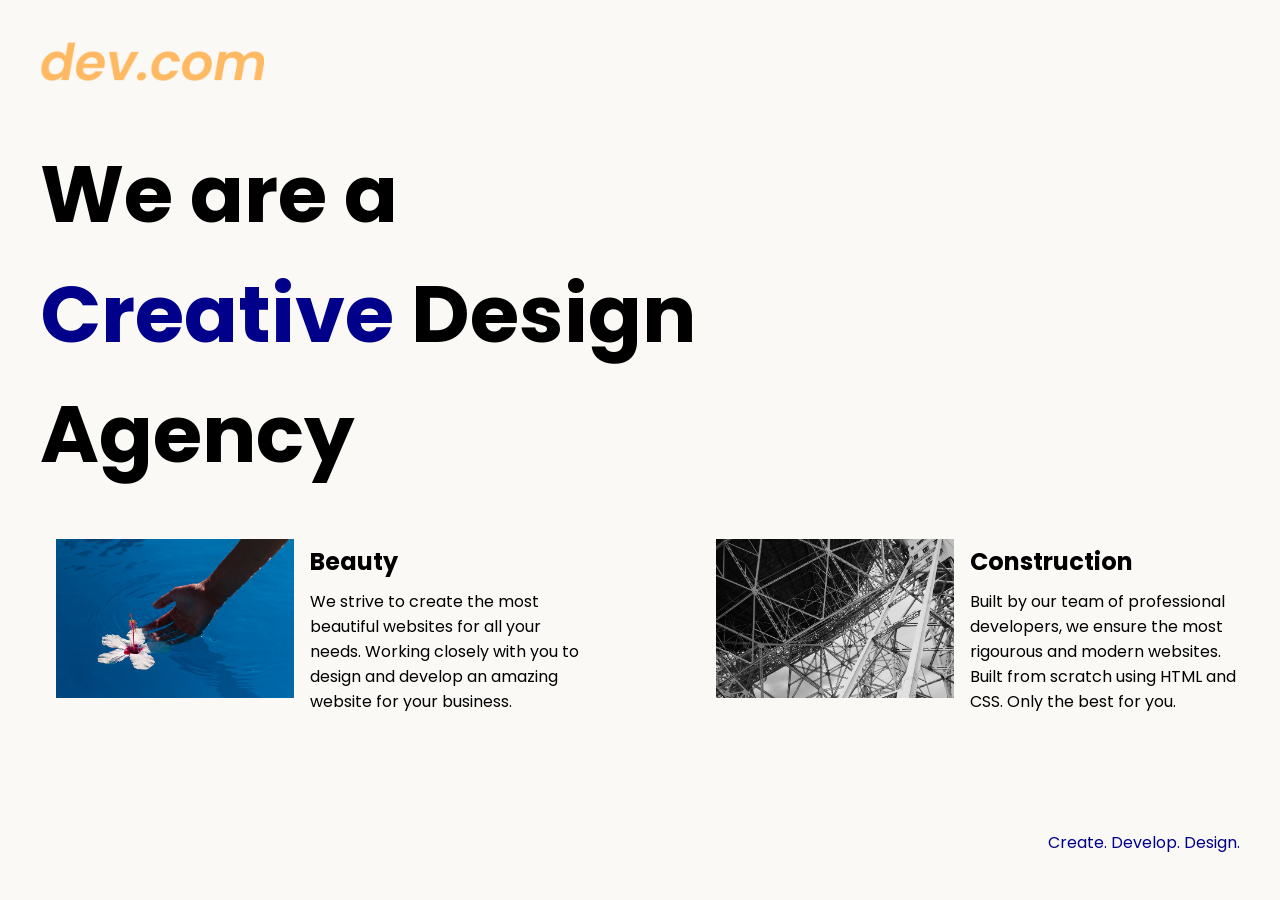
<file: 8. Advanced CSS/Web Design Agency Project/Index.html>
<!DOCTYPE html>
<html lang="en">

<head>
  <meta charset="UTF-8">
  <meta name="viewport" content="width=device-width, initial-scale=1.0">
  <title>Agency</title>
  <link rel="stylesheet" href="./Style.css">
  <link rel="preconnect" href="https://fonts.googleapis.com">
  <link rel="preconnect" href="https://fonts.gstatic.com" crossorigin>
  <link href="https://fonts.googleapis.com/css2?family=Poppins:wght@400;700&display=swap" rel="stylesheet">
</head>

<body>
  <div class="main">
    <img class="logo" src="./assets/logo.png" alt="logo">
    <h1>We are a <span style="color:darkblue;">Creative</span> Design Agency</h1>
    <div class="left card"><img class="tile-image" src="./assets/beautiful.jpg" alt="hand and flower in water">
      <h2 class="card-title">Beauty</h2>
      <p class="card-text">We strive to create the most beautiful websites for all your needs. Working closely with you
        to
        design and
        develop an amazing website for your business.</p>
    </div>

    <div class="right card"><img class="tile-image" src="./assets/construction.jpg" alt="metal structure">
      <h2 class="card-title">Construction</h2>
      <p>Built by our team of professional developers, we ensure the most rigourous and modern websites. Built from
        scratch using HTML and CSS. Only the best for you.</p>
    </div>

  </div>
  <footer>
    <p>Create. Develop. Design.</p>
  </footer>
</body>

</html>
</file>
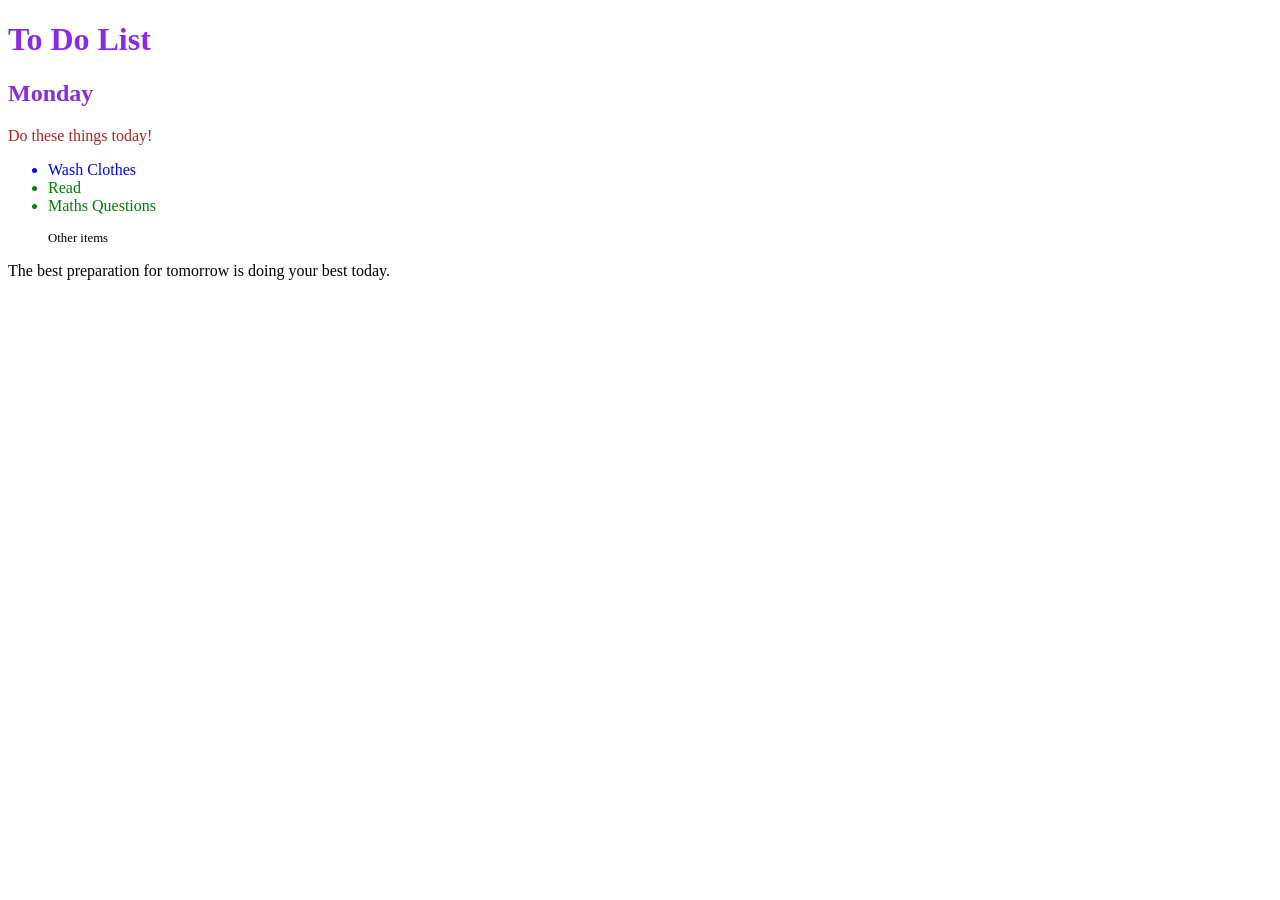
<file: 7. Intermediate CSS/Combining_selectors.html>
<!DOCTYPE html>
<html lang="en">

<head>
  <meta charset="UTF-8">
  <title>Combining CSS Selectors</title>
  <link rel="stylesheet" href="./selector.css">
</head>

<!-- Don't change any of the HTML code! -->

<body>
  <h1>To Do List</h1>
  <h2>Monday</h2>
  <div class="box">
    <p class="done">Do these things today!</p>
    <ul class="list">
      <li>Wash Clothes</li>
      <li class="done">Read</li>
      <li class="done">Maths Questions</li>
    </ul>
  </div>

  <ul>
    <p class="done">Other items</p>
  </ul>
  <p>The best preparation for tomorrow is doing your best today.</p>

</body>

</html>
</file>
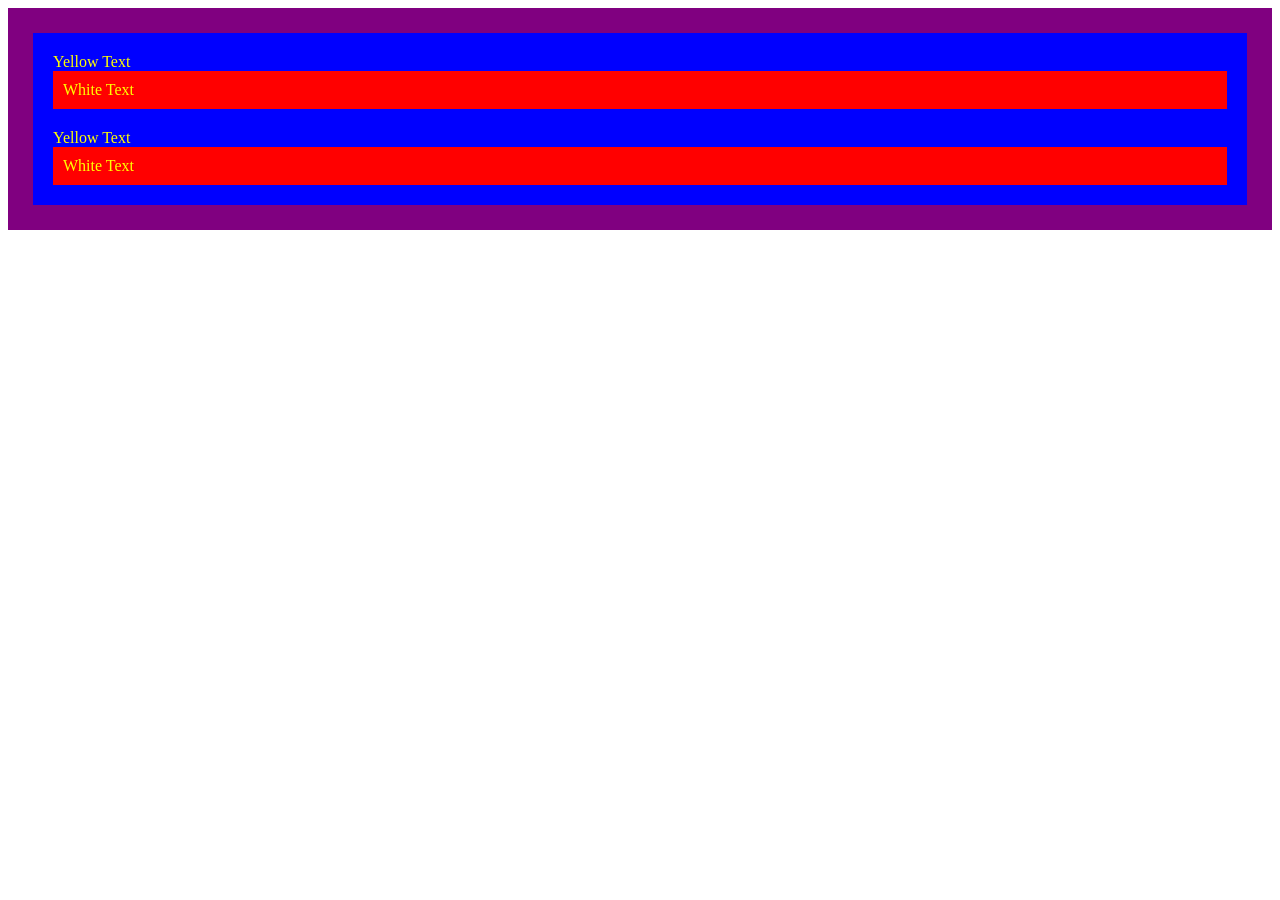
<file: 7. Intermediate CSS/CSS_Cascade.html>
<!DOCTYPE html>
<html lang="en">

<head>
  <meta charset="UTF-8">
  <title>CSS Cascade</title>
  <link rel="stylesheet" href="cascade.css">
</head>

<body>
  <div id="outer-box" class="box">
    <div class="box">
      <p>Yellow Text</p>
      <div class="box inner-box">
        <p class="white-text">White Text</p>
      </div>
    </div>
    <div class="box">
      <p>Yellow Text</p>
      <div class="box inner-box">
        <p class="white-text">White Text</p>
      </div>
    </div>
  </div>
</body>

</html>
</file>
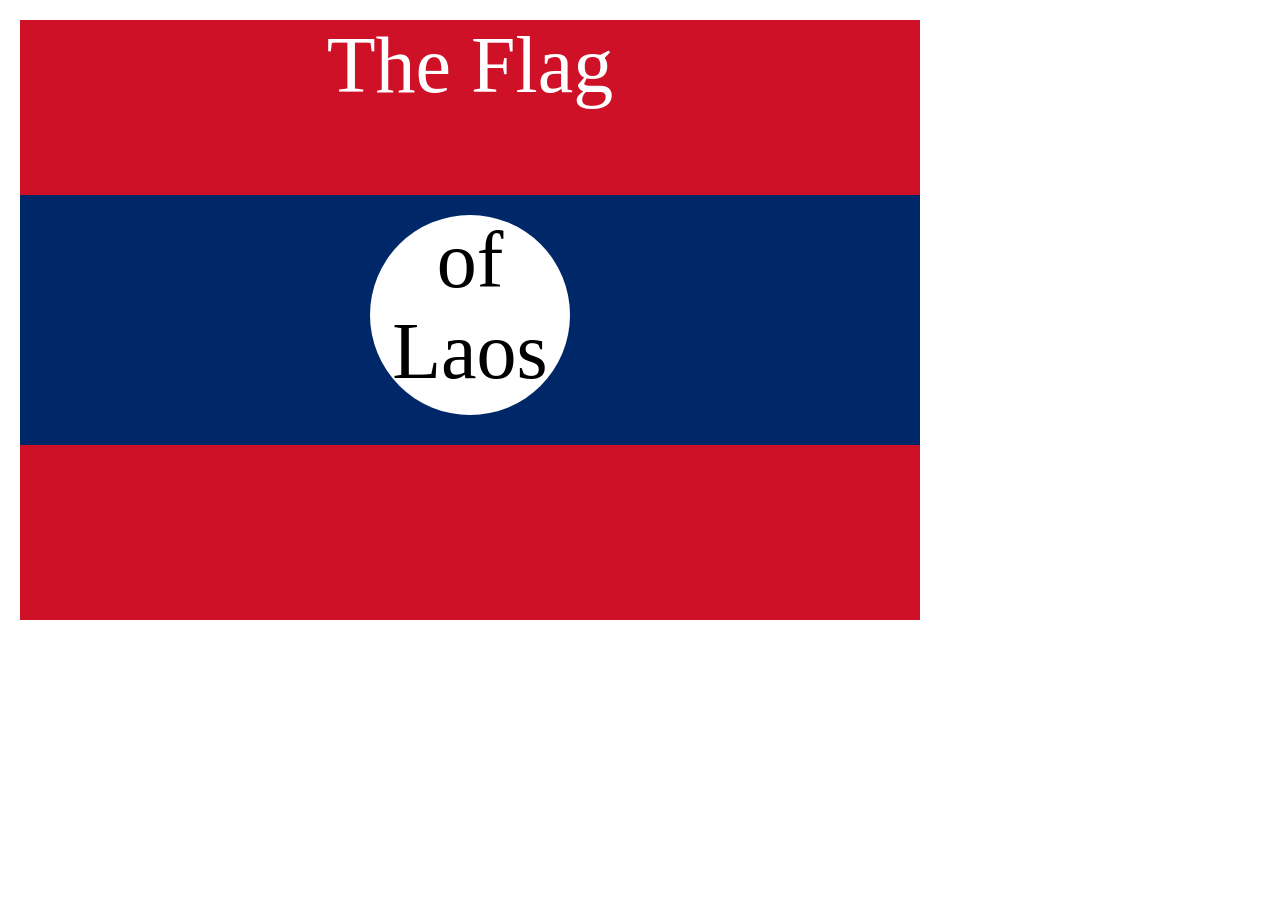
<file: 7. Intermediate CSS/Flag.html>
<!DOCTYPE html>
<html lang="en">

<head>
  <meta charset="UTF-8">
  <title>CSS Flag Project</title>
  <style>
    /* Write your CSS Code here */
     *{
      margin: 0;
    }
    .flag{
      background-color: rgb(206, 17, 38);
      width: 900px; 
      height: 600px;
      color: white;
      position: relative;
      top: 20px;
      left: 20px;
    }
    .flag>div{
      background-color: rgb(0, 40, 104);
      width: 100%;
      height: 250px;
      position: absolute;
      top: 175px;
    }
    p{
      text-align: center;
      font-size: 5rem;
    }
    div>div>p{
      background-color: white;
      color: black;
      text-align: center;
      border-radius: 50%;
      transform: translateX(-50%);
      width: 200px;
      height: 200px;
      position: absolute;
      top: 20px;
      left: 50%; 
    }
  </style>
</head>

<!-- 
  IMPORTANT! Do not change any HTML
Don't add any classes/ids/elements 
Use what you know about combining selectors 
and CSS specificity instead.
Hint 1: The flag is 900px by 600px and the circle is 200px by 200px.
Hint 2: You can use CSS inspection to get the colors from
https://appbrewery.github.io/flag-of-laos/
-->

<body>
  <div class="flag">
    <p>The Flag</p>
    <div>
      <div>
        <p>of Laos</p>
      </div>
    </div>
  </div>
</body>

</html>
</file>
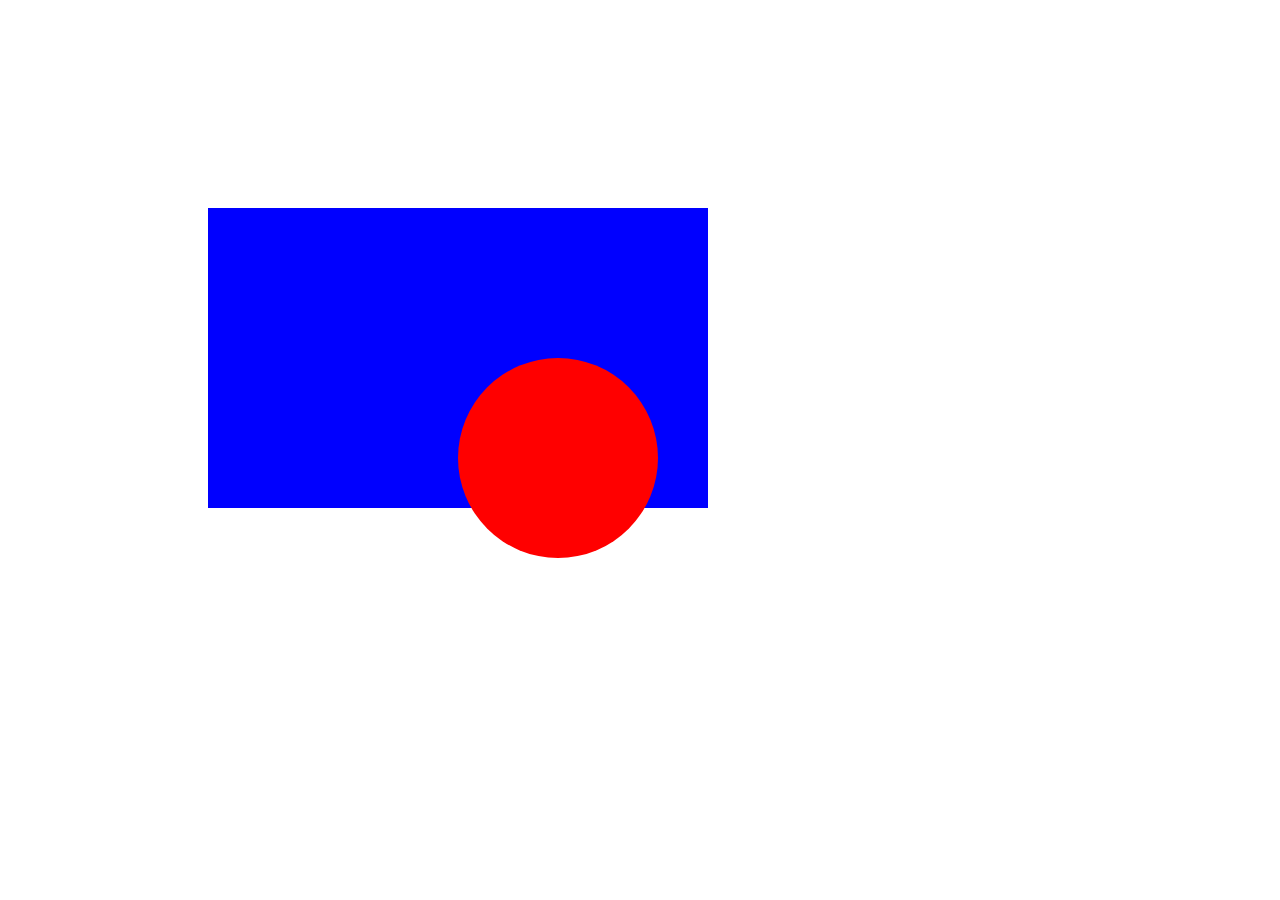
<file: 7. Intermediate CSS/Positioning.html>
<!DOCTYPE html>
<html>

<head>
  <title>CSS Positioning Exercise</title>
  <style>
    /* Write your code here */
    
    .red-circle {
      width: 200px;
      height: 200px;
      background-color: red;
      border-radius: 50%;
      position: absolute;
      top: 150px;
      left: 250px;
    }
    
    .blue-box {
      background-color: blue;
      width: 500px;
      height: 300px;
      position: relative;
      top: 200px;
      left: 200px;
    }

  </style>
</head>

<body>
  <div class="blue-box">
    <div class="red-circle">
    </div>
  </div>

</body>

</html>
</file>
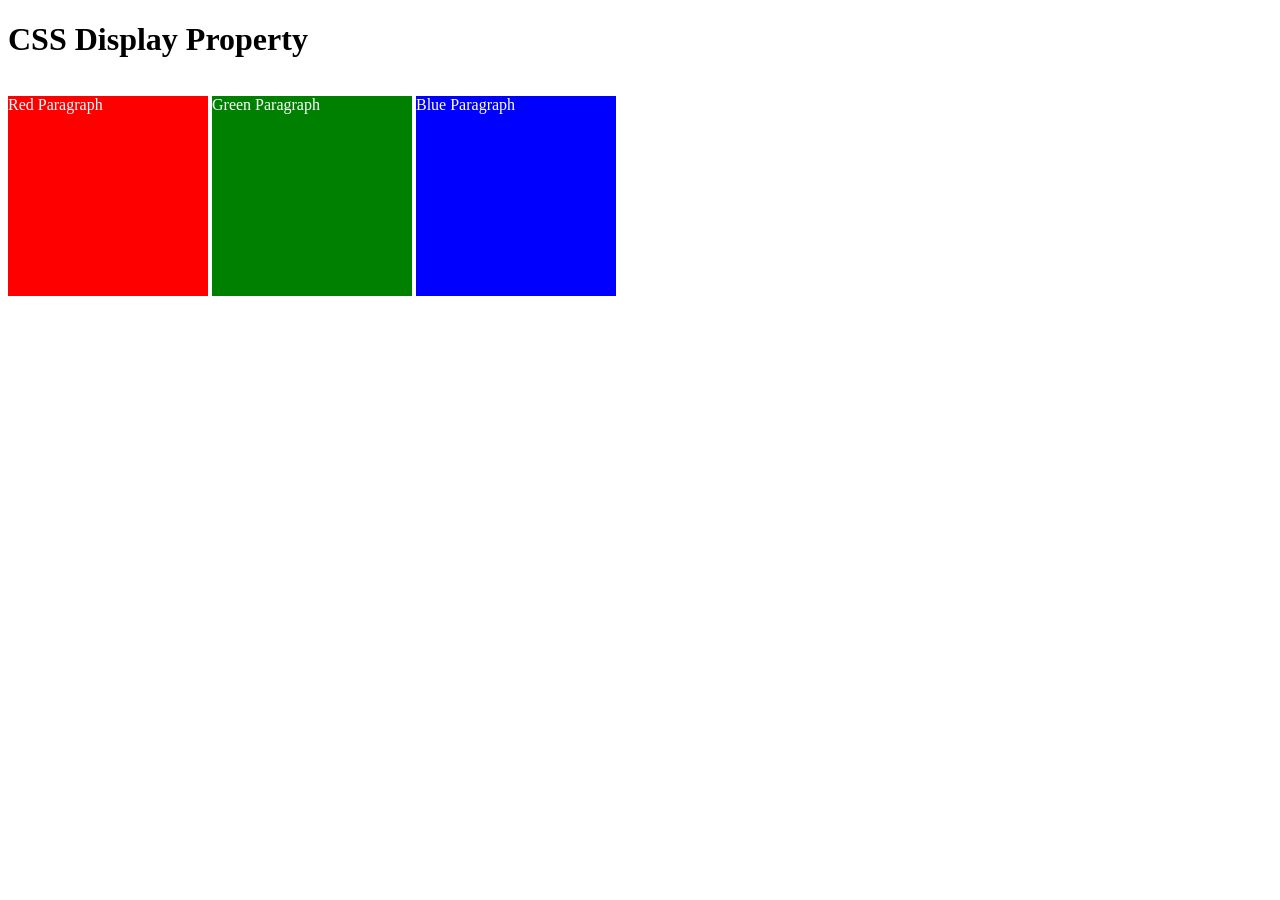
<file: 8. Advanced CSS/CSS_Display.html>
<!DOCTYPE html>
<html>

<!-- 
  TODO
1. By changing only the display property of the CSS make all 3 squares line up horizontally like in goal1 image.
2. Change only the display property to make all 3 squares line up vertically like in goal2 image. 
-->

<head>
  <title>CSS Display Property Example</title>
  <style>
    p {
      color: white;
    }

    .red {
      display: inline-block;
      width: 200px;
      height: 200px;
      background-color: red;
    }

    .green {
      display: inline-block;
      width: 200px;
      height: 200px;
      background-color: green;
    }

    .blue {
      display: inline-block;
      width: 200px;
      height: 200px;
      background-color: blue;
    }

    /* Second part of the project  */

    @media (max-width: 600px) {
      .red,
      .green,
      .blue {
        display: block;
      }
    }
  </style>
</head>


<body>
  <h1>CSS Display Property</h1>
  <p class="red">Red Paragraph </p>
  <p class="green">Green Paragraph</p>
  <p class="blue">Blue Paragraph</p>
</body>

</html>
</file>
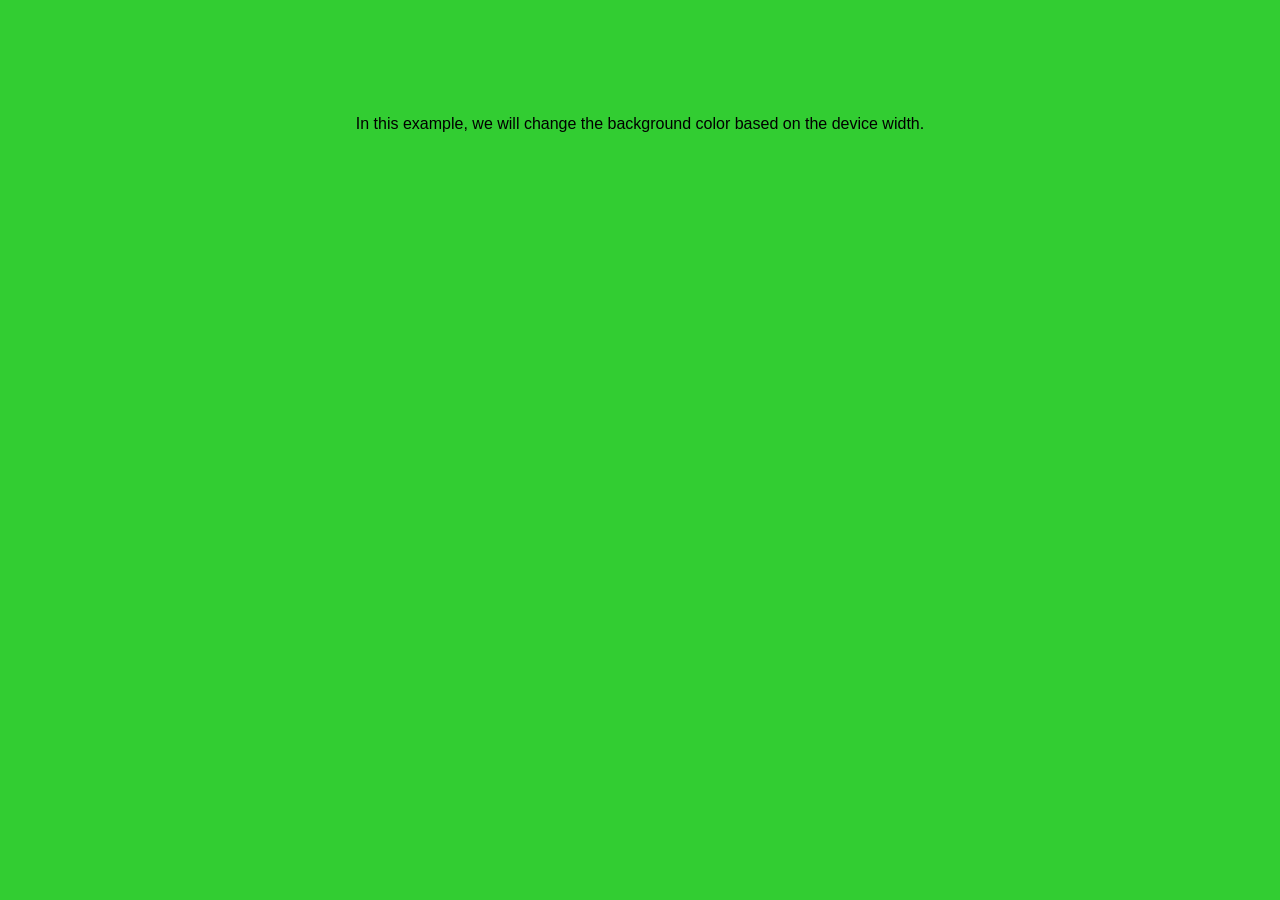
<file: 8. Advanced CSS/Media_query.html>
<!DOCTYPE html>
<html lang="en">

<!-- 
TODO: Change the background color for each device
[lightsalmon] Mobile Devices: 319px — 480px
[powderblue] iPads and Tablets: 481px — 1200px
[limegreen] Laptops: 1201px — 1600px
[seagreen] Desktops: 1601px and more
-->

<head>
  <meta charset="UTF-8">
  <meta name="viewport" content="width=device-width, initial-scale=1, minimum-scale=1" />
  <title>Media Query</title>
  <style>
    body {
      background-color: aquamarine;
      font-family: Arial, sans-serif, Helvetica;
      text-align: center;
      transform: translateY(550%);
    }

    @media (min-width: 319px) and (max-width: 480px) {
      body {
        background-color: lightsalmon;
      }
    }

    @media (min-width: 481px) and (max-width: 1200px) {
      body {
        background-color: powderblue;
      }
    }

    @media (min-width: 1201px) and (max-width: 1600px) {
      body {
        background-color: limegreen;
      }
    }

    @media (min-width: 1601px) {
      body {
        background-color: seagreen;
      }
    }
  </style>
</head>

<body>
  <p>In this example, we will change the background color based on the device width.</p>
</body>

</html>
</file>
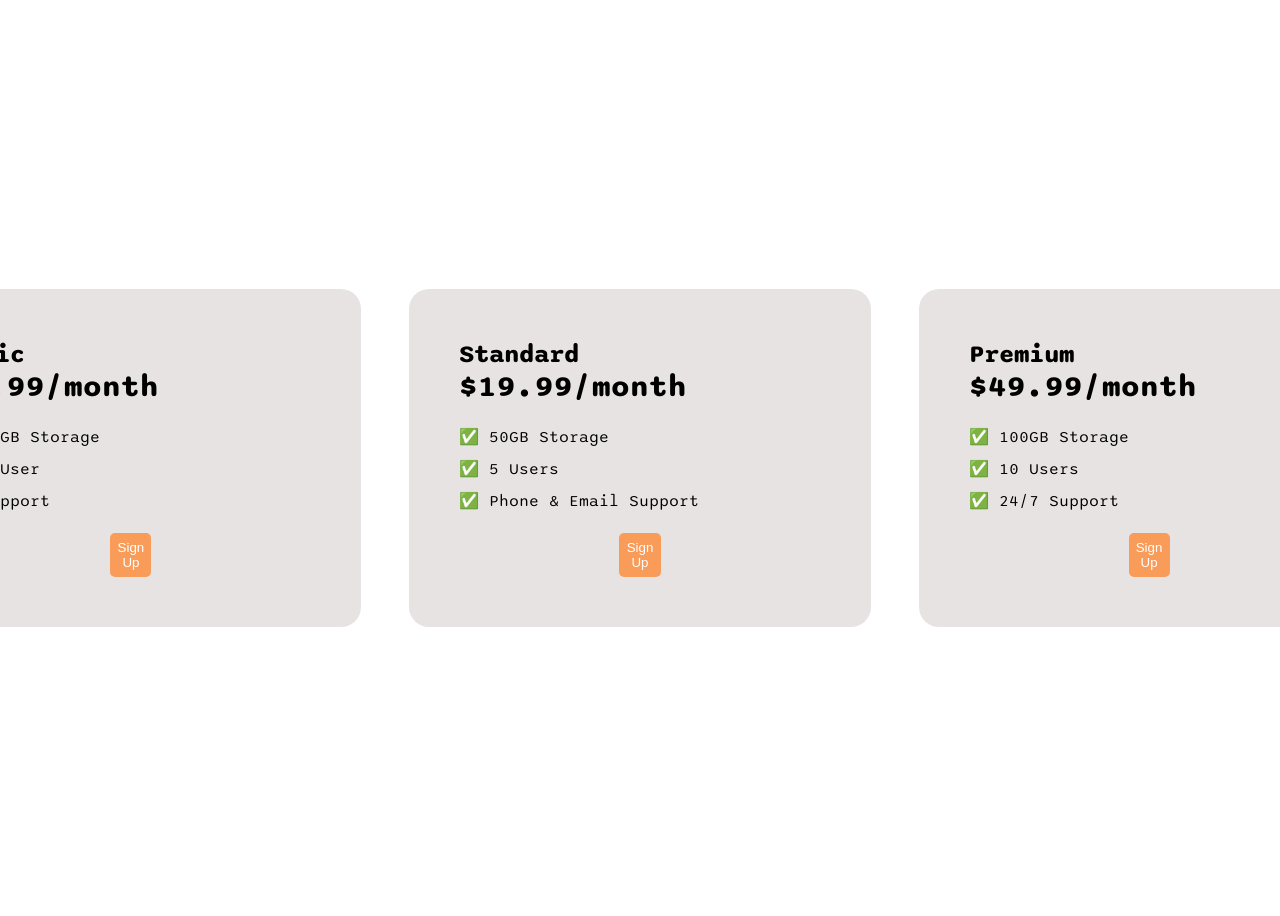
<file: 9. Flexbox/Pricing_table.html>
<!DOCTYPE html>
<html>

<head>
  <title>Flexbox Pricing Table</title>
  <link rel="preconnect" href="https://fonts.googleapis.com">
  <link rel="preconnect" href="https://fonts.gstatic.com" crossorigin>
  <link href="https://fonts.googleapis.com/css2?family=Sono:wght@400;700&display=swap" rel="stylesheet">
  <style>
    body {
      font-family: 'Sono', sans-serif;
      
    }

    .pricing-container{
      display: flex;
      justify-content: center;
      align-items: center;
      height: 100vh;
      gap: 3rem;
      
    }

    .pricing-plan{
      background-color: #e7e3e3;
      padding: 50px;
      border-radius: 20px;
      max-width: 400px;
      width: 80%;
    }

    .plan-title{
      font-size: 25px;
      font-weight: bold;
      justify-self: center;
    }

    .plan-price{
      font-size: 30px;
      font-weight: bold;
      justify-self: center;
    }

    .plan-features{
      list-style: none;
      padding: 0;
      justify-self: center;
      line-height: 2;
    }

    .plan-button{
      background-color: #f99c59;
      color: #fff;
      border-radius: 5px;
      padding: 0.45rem;
      border: none;
      margin: 0 10rem;
    }

    
    /* Hint: What can you do with a media query and flexbox? */
    @media (max-width: 1250px) {
      .pricing-container {
        flex-direction: column;
        height: 100%;
      }
    }
  </style>
</head>

<body>
  <div class="pricing-container">
    <div class="pricing-plan">
      <div class="plan-title">Basic</div>
      <div class="plan-price">$9.99/month</div>
      <ul class="plan-features">
        <li>✅ 10GB Storage</li>
        <li>✅ 1 User</li>
        <li>🚫 Support</li>
      </ul>
      <button class="plan-button" target="self">Sign Up</a>
    </div>
    <div class="pricing-plan">
      <div class="plan-title">Standard</div>
      <div class="plan-price">$19.99/month</div>
      <ul class="plan-features">
        <li>✅ 50GB Storage</li>
        <li>✅ 5 Users</li>
        <li>✅ Phone &amp; Email Support</li>
      </ul>
      <button class="plan-button" target="self">Sign Up</a>
    </div>
    <div class="pricing-plan">
      <div class="plan-title">Premium</div>
      <div class="plan-price">$49.99/month</div>
      <ul class="plan-features">
        <li>✅ 100GB Storage</li>
        <li>✅ 10 Users</li>
        <li>✅ 24/7 Support</li>
      </ul>
      <button class="plan-button" target="self">Sign Up</a>
    </div>
  </div>

</body>

</html>
</file>
<file: 8. Advanced CSS/Web Design Agency Project/Style.css>
*{
  margin: 0;
  padding: 0;
  box-sizing: border-box;
  font-family: "Poppins", sans-serif;
}

body {
  margin: 40px 40px 0px 40px;
  background-color: #faf9f6;;
  display: flex;
  flex-direction: column;
  min-height: 95vh;
}

.logo {
  width: 14rem;
  height: auto;
  padding-bottom: 3rem; 
  position: relative;
  top: 0.1rem;
   
}

.main{
  flex: 1;
}

h1{
  font-size: 5rem;
  text-align: left;
  padding-bottom: 40px;
  width: 60%;
  line-height: 1.5;
}

.tile-image{
  width: 50%;
  height: auto; 
  float: left;
  padding: 5px 16px;
}

.right {
  float: right;
}

.left {
  float: left;
}

.card{
  width: 45%;
}

h2{
  font-size: 1.5rem;
  padding: 10px;
}
footer{
  text-align: right;
  margin: 40px 0;
  color: darkblue;
}

@media (max-width: 700px) {
  h1{
    font-size: 3rem;
    width: 100%;
    text-align: center;
    margin-bottom: 20px;
  }
  body{
    display: flex;
    flex-direction: column;
    margin: 20px 20px 0px 20px;
  }
  h2{
    line-height: 2.5;
  }

  .card{
    width: 100%; 
    margin-bottom: 20px;
    text-align: justify;
    display: flex;
    flex-direction: column;
  }

  .tile-image{
    width: 90%;
    height: auto;
    align-self: center;
  }
}
</file>
<file: 7. Intermediate CSS/selector.css>
h1, h2 {
  color: blueviolet;
}

.box > p {
  color: firebrick;
}

.box li {
  color: blue;
}

li.done {
  color: green;
}

ul p.done {
  font-size: 0.80rem;
}
</file>
<file: 7. Intermediate CSS/cascade.css>
.box {
  background-color: blue;
  padding: 10px;
}

p {
  color: yellow;
  margin: 0;
  padding: 0;
}

#outer-box{
  border: purple solid 25px;
  
}

.inner-box{
  background-color: red;
  
}
</file>
